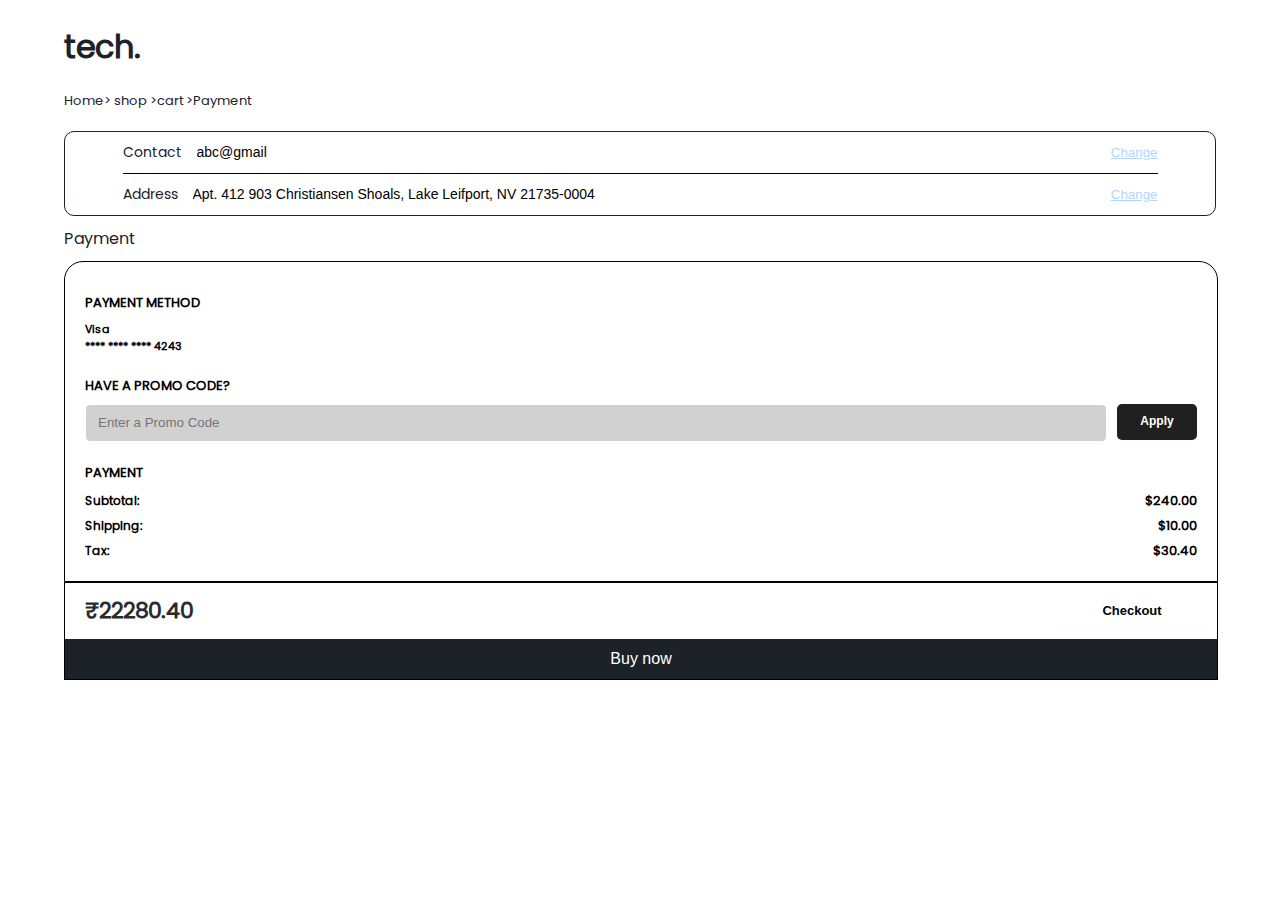
<file: payment.html>
<!DOCTYPE html>
<html lang="en">

<head>
  <meta charset="UTF-8">
  <meta name="viewport" content="width=device-width, initial-scale=1.0">
  <title>tech payment</title>
  <link rel="stylesheet" href="css/style.css">
  <link rel="stylesheet" href="css/navbar.css">
</head>

<body>

  <div class="payment-loader" id="payment-loader">
    <div class="loading">
      <svg xmlns="http://www.w3.org/2000/svg" width="124" height="124" viewBox="0 0 124 124">
        <circle class="circle-loading" cx="62" cy="62" r="59" fill="none" stroke="hsl(0, 0%, 100%)" stroke-width="6px">
        </circle>
        <circle class="circle" cx="62" cy="62" r="59" fill="none" stroke="hsl(210, 31%, 80%)" stroke-width="6px"
          stroke-linecap="round"></circle>
        <polyline class="check" points="73.56 48.63 57.88 72.69 49.38 62" fill="none" stroke="hsl(210, 31%, 80%)"
          stroke-width="6px" stroke-linecap="round"></polyline>
      </svg>
    </div>
    <p id="last-great-message">your payment is done</p>
    <p id="last2-great-message">thank You from Team tech. 😊</p>
  </div>
  <div class="payment-page-main">
    <h1>tech.</h1>
    <div class="direction">
      <p><a href="index.html">Home</a></p>
      <p><a href="shop.html"> > shop ></a></p>
      <p><a href="cart.html">cart ></a></p>
      <p><a href="#">Payment</a></p>
    </div>
    <div class="personDetail">
      <div class="part">
        <div>
          <p>Contact</p>
          <input type="email" name="" value="abc@gmail" id="">
        </div>
        <button onclick="laststep()">Change</button>
      </div>
      <div class="part">
        <div>
          <p>Address</p>
          <input type="email" name="" value=" Apt. 412 903 Christiansen Shoals, Lake Leifport, NV 21735-0004" id="">
        </div>
        <button>Change</button>
      </div>
    </div>
    <p id="titlePayment">Payment</p>
    <!-- <div class="bottom-payment-box">
      <div class="partpayment">
        <h6>card name</h6>
        <input type="text" name="" id="">
      </div>
      <div class="partpayment">
        <h6>card number</h6>
        <input type="text" name="" id="">
      </div>
      <div class="partpayment">
        <h6>exspiry</h6>
        <input type="text" name="" id="">
      </div>
      <div class="partpayment">
        <h6>cvv</h6>
        <input type="text" name="" id="">
      </div>
    </div> -->

    <div class="container">
      <div class="card cart">
        <div class="steps">
          <div class="step">
            <hr>
            <div>
              <span>PAYMENT METHOD</span>
              <p>Visa</p>
              <p>**** **** **** 4243</p>
            </div>
            <hr>
            <div class="promo">
              <span>HAVE A PROMO CODE?</span>
              <form class="form">
                <input class="input_field" placeholder="Enter a Promo Code" type="text">
                <button>Apply</button>
              </form>
            </div>
            <hr>
            <div class="payments">
              <span>PAYMENT</span>
              <div class="details">
                <span>Subtotal:</span>
                <span>$240.00</span>
                <span>Shipping:</span>
                <span>$10.00</span>
                <span>Tax:</span>
                <span>$30.40</span>
              </div>
            </div>
          </div>
        </div>
      </div>

      <div class="card checkout">
        <div class="footer">
          <label class="price">₹22280.40</label>
          <button class="checkout-btn">Checkout</button>
        </div>
        <button id="finalbtn" onclick="laststep()">Buy now</button> 
      </div>
    </div>
  </div>
  <script>
    function laststep() {
      let paymentLoader = document.getElementById("payment-loader");
      paymentLoader.style.display = "flex";
      setTimeout(function () {
        paymentLoader.style.display = "none";
        Notification.requestPermission().then(perm => {
          if (perm === "granted"){
            new Notification("Thx for shop with us 😊",{
            body: "your order on the way 🚚",
          icon:"./photo/notilogo.png"
         })
          }
          else{
            alert("Notification Permission is denined");
          }
        })
      }, 8000);

    }
  </script>
</body>

</html>
</file>
<file: css/style.css>
@font-face {
    font-family: font;
    src: url("../font/Gilmer\ Regular.otf");
}

@font-face {
    font-family: mone;
    src: url("../font/Montserrat.ttf");
}

@font-face {
    font-family: popi;
    src: url("../font/Poppins-Regular.ttf");
}

@font-face {
    font-family: titleFont;
    src: url("../font/Archivo-VariableFont_wdth\,wght.ttf");
}

* {
    padding: 0;
    margin: 0;
}

:root {
    --background: #f5f5f7;
    --sec-back: #fff;
    --main: #1D2128;
    --main2: #afd7ff;
}

a {
    color: var(--main);
    text-decoration: none;
}

a:hover {
    color: var(--main2);
}

::selection {
    background-color: #1D2128;
    color: #fff;
}

body {
    font-family: popi;
    color: var(--main);
    scroll-behavior: smooth;
}

input[type=checkbox] {
    accent-color: #fff;
    mix-blend-mode: multiply;
}

#titleFont {
    font-family: titleFont;
    font-weight: 800;
}
input{
    outline: none;
    border: none;
}
select {
    border: none;
    background-color: #ffffff;
    color: #000000;
    margin-left: 7px;
}

option {
    background: rgba(221, 221, 221, 0.137);
    backdrop-filter: blur(5px);
    margin: 15px;
}

button {
    cursor: pointer;
    border: none;
    outline: none;
}

svg:hover>path {
    fill: cadetblue;
}

#svg:hover {
    fill: cadetblue;
}


.title {
    margin: 100px 0 30px 0;
    font-size: 40px;
    padding: 15px 0;
}

#payment-loader {
    display: none;
    flex-direction: column;
    position: fixed;
    top: 0;
    z-index: 130;
    justify-content: center;
    align-items: center;
    background-color: #fff;
    width: 100%;
    height: 100vh;
}

.loading {
    width: 124px;
    height: 124px;
}

.loading svg {
    display: block;
    width: 100%;
    height: 100%;
}

.circle {
    transform: rotate(-90deg);
    transform-origin: center;
    stroke-dasharray: 380;
    stroke-dashoffset: 380;
    animation: circle_4 1.3s ease-in-out forwards;
}

.check {
    stroke-dasharray: 45;
    stroke-dashoffset: 45;
    animation: check_4 0.2s 2s ease-in-out forwards;
}

@keyframes circle_4 {
    0% {
        stroke-dashoffset: 380;
    }

    100% {
        stroke-dashoffset: 0;
    }
}

@keyframes check_4 {
    0% {
        stroke-dashoffset: 45;
    }

    100% {
        stroke-dashoffset: 90;
    }
}

#last-great-message,
#last2-great-message {
    position: absolute;
    display: flex;
    justify-content: center;
    align-items: center;
    height: 300px;
    width: 500px;
    font-size: 23px;
    color: #ffffff00;
}

#last-great-message {

    animation: nayan 4s ease-in-out forwards;
    animation-delay: 3s;
}

#last2-great-message {
    animation: nayan2 4s ease-in-out forwards;
    animation-delay: 5s;
}

@keyframes nayan {
    0% {
        background-color: #fff;
    }

    50% {
        color: #0c0c0c;
        background-color: #fff;
    }

    100% {
        background-color: #fff;
    }
}

@keyframes nayan2 {
    0% {
        background-color: #fff;
    }

    50% {
        color: #0c0c0c;
        background-color: #fff;
    }

    100% {
        background-color: #fff;
    }
}

/* -----------------
++++++++++++++++++
***************
log in css start here
***************
++++++++++++++++++
----------------- */
.login-main {
    display: flex;
    justify-content: center;
    align-items: center;
    height: 100vh;
}

.login-part {
    margin: 6vh;
    width: 45%;
    display: flex;
    flex-direction: column;
    justify-content: center;
    align-items: center;
}

.login-part>.img-sec {
    width: 100%;
    height: 90vh;
    position: relative;
    overflow: hidden;
    display: flex;
    justify-content: center;
    align-items: center;
    border-radius: 10px;
}

.login-part>.img-sec>img {
    position: absolute;
    width: 100%;
    opacity: 0.8;
}

.login-part>.img-sec>h1 {
    position: absolute;
    z-index: 2;
    color: #fff;
    font-size: 120px;
}

.login-part-input {
    width: 90%;
    display: flex;
    flex-direction: column;
}

.login-part-input>input,
.login-part-input>a>button {
    height: 46px;
    border-radius: 10px;
}

.login-part-input>input {
    border: none;
    margin: 10px 0;
    width: 94%;
    outline: none;
    padding: 0 16px;
    background-color: #E6E6E6;
}

.login-part-input>input:focus {
    border: 1px solid #6e6e6e;
}

.login-part-input>a>button {
    width: 100%;
    background-color: var(--main);
    color: #ffffff;
    font-weight: 700;
}

.login-part>.or {
    width: 80%;
    height: 14px;
    margin: 20px 0;
    border-bottom: 1px solid #000;
    position: relative;
}

.login-part>.or::before {
    content: 'OR';
    left: 44%;
    padding: 2px 15px;
    position: absolute;
    background-color: #fff;
}

.login-option {
    display: flex;
}

.login-option>div {
    margin: 3px 10px;
    width: 36px;
    height: 34px;
    display: flex;
    justify-content: center;
    align-items: center;
    border-radius: 4px;
    background-color: #E6E6E6;
}

.login-option>div>img {
    width: 60%;
    padding: 4px 10px;
}

/* -----------------
++++++++++++++++++
***************
log in css end here
***************
++++++++++++++++++
----------------- */


#main {
    filter: none;
}

.direction {
    display: flex;
    align-items: center;
    margin: 90px 0px 30px 0px;
}

.direction>p {
    font-size: 13px;
}

.main {
    width: 100%;
}

.main>.banner {
    display: flex;
    justify-content: center;
    width: 100%;
    height: 500px;
    position: relative;
    background-color: #f5f4f6;
}

.main>.banner>video {
    position: absolute;
    height: 500px;
    right: 0;
}

.main>.banner>.banner-detail {
    position: absolute;
    top: 40%;
    left: 60px;
    z-index: 2;
}

.main>.banner>.banner-detail>p {
    color: #f5f4f6;
    background-color: var(--main);
    border-radius: 5px;
    width: fit-content;
    padding: 5px 10px;
}

.main>.banner>.banner-detail>h1 {
    font-size: 45px;
    margin: 8px 0;
}

.main>.banner>.banner-detail>div {
    display: flex;
    align-items: baseline;
}

.main>.banner>.banner-detail>div>a {
    color: var(--main);
}

#bannerBtn {
    background-color: var(--main);
    color: #fff;
    border-radius: 50px;
    width: fit-content;
    padding: 5px 20px;
    margin-left: 8px;
    text-decoration: none;
}

.topProduct1 {
    width: min(90%, 1200px);
    margin: 6px auto;
    position: relative;
    transition: all 3s linear;
}

.topProduct1>.card-section {
    width: 100%;
    display: flex;
    overflow-x: auto;
    scroll-behavior: smooth;
}

.topProduct1>.card-section::-webkit-scrollbar {
    display: none;
}

.topProduct1>.card-section>.card {
    color: #252525;
    text-transform: capitalize;
    min-width: 200px;
    display: flex;
    margin: 5px;
    flex-direction: column;
    justify-items: center;
    align-content: flex-start;
}

.topProduct1 .card-section .card:last-child {
    border: none;
}

.topProduct1>.card-section>.card>.img-section {
    padding: 20px 0;
    display: flex;
    justify-content: center;
    align-items: center;
    border-radius: 5px;
    background-color: #f0f0f0;
}

.topProduct1>.card-section>.card>.img-section>img {
    height: 150px;
    width: 150px;
}

.topProduct1>.card-section>.card>.detail-section>h3 {
    margin: 9px 0 5px 0;
}

.topProduct1>.card-section>.card>.detail-section>p {
    margin-top: 5px;
    font-size: 16px;
    color: rgb(71, 71, 71);
    font-weight: 600;
}

.nextPrevBtn::selection {
    background-color: #f5f4f600;
    color: var(--main);
}

.nextPrevBtn {
    font-size: 28px;
    text-align: center;
    border-radius: 50%;
    background-color: #61616117;
    cursor: pointer;
    height: 40px;
    width: 40px;
    position: absolute;
    top: 50%;
}

.nextPrevBtn:hover {
    background-color: #2525255d;
    color: var(--main);
}

#prev {
    left: -40px;
}

#next {
    right: -40px;
}

.about {
    width: min(90%, 1200px);
    margin: 0 auto;

}

.about>.part-section {
    display: flex;
    justify-content: space-between;
    flex-wrap: wrap;
}

.about>.part-section>.part {
    width: min(100%, 560px);
    margin: 50px 0;

}

.about>.part-section>.part>h1 {
    font-size: 45px;
}

.about>.part-section>.part>.p01 {
    background: -webkit-linear-gradient(312deg, rgba(255, 255, 255, 0) 0%, rgb(108, 162, 233) 14%);
    -webkit-background-clip: text;
    -webkit-text-fill-color: transparent;
}

.about>.part-section>.part>.p02 {
    background: -webkit-linear-gradient(312deg, rgba(255, 255, 255, 0) 0%, rgb(108, 233, 160) 14%);
    -webkit-background-clip: text;
    -webkit-text-fill-color: transparent;
}

.about>.part-section>.part>.p03 {
    background: -webkit-linear-gradient(312deg, rgba(255, 255, 255, 0) 0%, rgb(169, 233, 108) 14%);
    -webkit-background-clip: text;
    -webkit-text-fill-color: transparent;
}

.about>.part-section>.part>.p04 {
    background: -webkit-linear-gradient(312deg, rgba(255, 255, 255, 0) 0%, rgba(233, 108, 123, 1) 14%);
    -webkit-background-clip: text;
    -webkit-text-fill-color: transparent;
}

.about>.part-section>.part>h2 {
    text-transform: capitalize;
    font-size: 30px;
    font-weight: 400;
    color: #252525;
}

.about>.part-section>.part>p {
    font-size: 14px;
    width: 80%;
    color: #838383;
}

.ps5Banner {
    width: 100%;
    height: 485px;
    overflow: hidden;
    position: relative;
    background-color: #838383;
}

.ps5Banner>.ps5Upper {
    position: absolute;
    z-index: 3;
    bottom: 0;
    right: 30px;
}

.ps5Banner>.ps5Behind {
    position: absolute;
    z-index: 1;
    bottom: 0;
    right: 30px;
}

.ps5Banner>.ps5logo {
    position: absolute;
    z-index: 2;
    bottom: 130px;
    right: 30px;
    animation: ps5Logo 2s linear loop;

}

@keyframes ps5Logo {
    from {
        right: 200px;
    }

    to {
        right: 30px;
    }
}

.category {
    display: flex;
    flex-direction: column;
    width: min(90%, 1200px);
    margin: 0 auto;
    position: relative;
}

.category>.head-title {
    display: flex;
    justify-content: space-between;
    align-items: baseline;
}

.head-title>a {
    text-decoration: underline;
}

.category>.head-title>p {
    font-size: 32px;
}

.category>.category-card-section {
    width: 100%;
    display: flex;
    overflow-x: auto;
    scroll-behavior: smooth;
    margin: 30px 0;
}

.category>.category-card-section::-webkit-scrollbar {
    display: none;
}

.category>.category-card-section>.category-card {
    min-width: 200px;
    min-height: 230px;
    display: flex;
    flex-direction: column;
    align-items: center;
    justify-content: center;
    background-color: #f0f0f0;
    border-radius: 10px;
    margin: 0 8px 0 0;
    position: relative;
}

.category>.category-card-section>.category-card>p {
    position: absolute;
    bottom: 10px;
}

.deal-sec {
    display: flex;
    flex-direction: column;
    width: min(90%, 1200px);
    margin: 20px auto;
    position: relative;
    padding: 50px;
    border-radius: 10px;
    background-color: #F0F0F0;
}

.deal-sec>.head-title {
    display: flex;
    justify-content: space-between;
    align-items: baseline;
    padding-bottom: 30px;
}

.deal-sec>.head-title>p {
    font-size: 32px;
}

.deal-sec>.deal-card-sec {
    display: flex;
}

.deal-card {
    display: flex;
    align-items: center;
    flex-direction: column;
    margin: 20px auto;
    position: relative;
    padding: 20px;
    margin: 0 15px 0 0;
    border-radius: 10px;
    background-color: #ffffff;
}

.deal-sec>.deal-card-sec>.part1 {
    display: flex;
}

.deal-sec>.deal-card-sec>.part1>.deal-card {
    width: 340px;
    height: 353px;
}

.deal-sec>.deal-card-sec>.part1>.deal-card>.detail {
    display: contents;
    align-items: center;
}

.deal-sec>.deal-card-sec>.part1>.deal-card>.detail>p,
.deal-sec>.deal-card-sec>.part2>.deal-card>.detail>p {
    font-size: 14px;
}

.deal-sec>.deal-card-sec>.part1>.deal-card>.detail>h1,
.deal-sec>.deal-card-sec>.part2>.deal-card>.detail>h1 {
    font-size: 28px;
    margin: 5px 0;
}

.deal-sec>.deal-card-sec>.part1>.deal-card>img {
    position: absolute;
    width: 80%;
    bottom: 14px;

}

.deal-sec>.deal-card-sec>.part1>.deal-card>.detail {
    display: contents;
    align-items: center;
}

.deal-sec>.deal-card-sec>.part1>.deal-card>.detail>.btn-sec>button,
.deal-sec>.deal-card-sec>.part2>.deal-card>.detail>.btn-sec>button {
    background-color: var(--main);
    color: var(--background);
    font-size: 12px;
    border-radius: 50px;
    padding: 8px 16px;
}

.deal-sec>.deal-card-sec>.part1>.deal-card>.detail>.btn-sec>a,
.deal-sec>.deal-card-sec>.part2>.deal-card>.detail>.btn-sec>a {
    font-size: 14px;
    margin-left: 10px;
}

.deal-sec>.deal-card-sec>.part2 {
    display: flex;
    flex-direction: column;
}

.deal-sec>.deal-card-sec>.part2>.deal-card {
    flex-direction: row;
    margin: 0 0 8px 0;
    width: 380px;
    height: 153px;
}

.deal-sec>.deal-card-sec>.part2>.deal-card>img {
    position: absolute;
    right: 10px;
}

/* -----------------
++++++++++++++++++
***************
about css start here
***************
++++++++++++++++++
----------------- */

.timeline {
    width: 100%;
    display: flex;
    color: var(--main);
    justify-content: space-evenly;
    background-color: #C1CDE2;
}

.timeline>.timepart {
    display: flex;
    align-items: center;
    justify-content: center;
    flex-direction: column;
    width: 40%;
    margin: 100px 0;
}

.timeline>.timepart>.detailTitle {
    width: min(60%, 300px);
}

.timeline>.timepart>.detailTitle>h1 {
    font-size: 50px;
}

.timeline>.timepart>.timeInPart {
    display: flex;
    margin: 22px 0;
    align-items: baseline;
}

.timeline>.timepart>.timeInPart>.logo-sec-time {
    width: 31px;
    height: 27.25px;
    background-color: #828FA5;
    display: flex;
    justify-content: center;
    align-items: center;
    margin: 0 20px 0 0;
    border-radius: 50%;
}

.timeline>.timepart>.timeInPart>.time-deatil {
    font-size: 15px;
}

.timeline>.timepart>.timeInPart>.time-deatil>h1 {
    font-size: 19px;
    text-transform: capitalize;
}

.timeline>.timepart>.timeInPart>.inactive {
    background-color: #ffffff;
}

.timeline>.timepart>.timeInPart>.inactive>img {
    opacity: 0;
}

.storeLocation {
    width: 100%;
    overflow: hidden;
}

.storeLocation>.main-store {
    position: relative;
    height: 960px;
    display: flex;
    justify-content: center;
}

.storeLocation>.main-store>.img-shadow-box {
    position: absolute;
    z-index: 1;
    width: 100%;
    bottom: 0;
    height: 1000px;
    background: linear-gradient(0deg, rgba(255, 255, 255, 1) 20%, rgba(255, 255, 255, 0.5) 57%, rgba(233, 108, 123, 0) 100%);
}

.storeLocation>.main-store>#mainBackStore {
    position: absolute;
    box-shadow: inset 100px 20px 30px #000;
}

.storeLocation>.main-store>.storeDetail {
    position: absolute;
    bottom: 30px;
    text-align: center;
    z-index: 2;
}

.storeLocation>.main-store>.storeDetail>h1 {
    font-size: 76px;
}

.storeLocation>.main-store>.storeDetail>input {
    background-color: var(--main);
    color: #fff;
    outline: none;
    border: none;
    margin: 20px 0;
    border-radius: 6px;
    width: 250px;
    padding: 12px;
}

.other-location {
    width: 95%;
    display: flex;
    justify-content: space-evenly;
    margin: auto 2.5%;
    text-transform: capitalize;
}

.other-location>.card {
    position: relative;
    height: 300px;
    width: 350px;
    overflow: hidden;
}

.other-location>.ahemedabad {
    width: 490px;
}

.other-location>.card>img {
    width: 100%;
}

.other-location>.card>.box-img-back {
    position: absolute;
    bottom: 0;
    width: 100%;
    height: 200px;
    background: linear-gradient(0deg, rgba(255, 255, 255, 1) 20%, rgba(255, 255, 255, 0.5) 57%, rgba(233, 108, 123, 0) 100%);
}

.other-location>.card>.detail-location {
    position: absolute;
    z-index: 1;
    bottom: 0;
    padding: 15px;
}

.other-location>.card>.detail-location>h1 {
    font-size: 35px;

}

/* -----------------
++++++++++++++++++
***************
about css end here
***************
++++++++++++++++++
----------------- */




/* -----------------
++++++++++++++++++
***************
cart css start here
***************
++++++++++++++++++
----------------- */

.cart-main-page {
    width: min(90%, 1440px);
    margin: 2.5vh auto;
}

.cart-main-page>.cart-main {
    display: flex;
    justify-content: space-between;
}

.cart-main-page>.cart-main>.part {
    width: 65%;
    border-radius: 10px;
}

.cartBox {
    display: flex;
    width: 100%;
    justify-content: space-evenly;
    align-items: center;
    padding: 14px 0;
    margin: 5px 0;
    border-radius: 10px;
    background-color: #e0e0e0;
}

.cartBox>.detail {
    font-size: 16px;
}

.cartBox>img {
    width: 70px;
    height: 70px;
}

.cartBox>.cartQuantity {
    display: flex;
    align-items: baseline;
}

.cartBox>.cartQuantity>button {
    background-color: transparent;
    margin: 0 12px;
}

.cartBox>button {
    background-color: transparent;
    text-decoration: underline;
    color: rgb(255, 72, 72);
    height: 100%;
}

.cart-main-page>.cart-main>.applyCode {
    width: 28%;
    height: 100%;
    background-color: #e0e0e0;
    padding: 10px 20px;
}

.cart-main-page>.cart-main>.applyCode>.code {
    border: 1px solid var(--main);
    border-radius: 60px;
    height: 40px;
    display: flex;
    align-items: center;
    margin: 10px 0;
    border-top: 1px solid var(--main);
}

.cart-main-page>.cart-main>.applyCode>.code>input {
    background: transparent;
    outline: none;
    border: none;
    width: 80%;
    padding: 0 0 0 20px;
}

.cart-main-page>.cart-main>.applyCode>.code>button {
    background-color: var(--main);
    color: #fff;
    border-radius: 40px;
    padding: 9px 20px;
    margin: 0 7px 0 0;
}

.cart-main-page>.cart-main>.applyCode>.line-br {
    border-bottom: 1px solid #000;
    margin: 8px 0;
}

.cart-main-page>.cart-main>.applyCode>.detailCode>.line {
    display: flex;
    justify-content: space-between;
}

.cart-main-page>.cart-main>.applyCode>.detailCode>.line>h4 {
    color: #6d6d6d;
    font-weight: 400;
}
#goPaymentPAge{
    display: flex;
    justify-content: center;
    align-items: center;
    border-radius: 10px;
    width: 100%;
    margin: 14px 0 0 0 ;
    height: 40px;
    background-color: var(--main);
    color: #fff;
}

/* -----------------
++++++++++++++++++
***************
cart css end here
***************
++++++++++++++++++
----------------- */





/* -----------------
++++++++++++++++++
***************
help css start here
***************
++++++++++++++++++
----------------- */
.upper-help-part-title{
    text-align: center;
    padding: 150px 0 50px 0;
    background-color: #dddddd;
}
.upper-help-part-title>h1{
    font-size: 65px;
}
.upper-part-help-detail{
    width: 80%;
    margin: 60px auto;
    display: flex;
    justify-content: space-evenly;
    align-items: center;
}
.upper-part-help-detail>.part{
    display: flex;
}
.upper-part-help-detail>.part>.icon-part{
    display: flex;
    justify-content: center;
    align-items: center;
}
.upper-part-help-detail>.part>.icon-part>img{
    width: 25px;
    height: 25px;
}
.upper-part-help-detail>.part>.detail-part{
    margin-left: 16px;
}
.headquaterBg{
    position: relative;
    width: 100%;
    height: 528px;
}
.headquaterBg>img{
    width: 100%;
}
.headquaterBg>.head-detail{
    width: 300px;
    position: absolute;
    text-transform: capitalize;
    top: 250px;
    left: 60px;
}
.headquaterBg>.head-detail>h1{
    font-size: 43px;
}
.form-help{
    text-transform: capitalize;
    background-color: #dddddd;
}
.form-help>p{
    text-align: center;
    padding: 80px 0 17px 0;
}
.form-help>h1{
    text-align: center;
    font-size: 40px;
    width: 400px;
    margin: 0 auto;
}
.form-help>.form-in{
    width: 700px;
    margin: 30px auto;
}
.form-help>.form-in>label{
    font-size: 13px;
    width: 100%;
}
.form-help>.form-in>input{
    outline: none;
    border: none;
    height: 60px;
    width: 100%;
    background-color: #fff;
}
.form-help>.form-in>textarea{
    max-width: 100%;
    width: 100%;
}
#form-btn{
    height: 60px;
    margin: 20px 0 60px 0;
    background-color: var(--main);
    color: #fff;
    width: 100%;
}
.touchSection{
    width: 100%;
    padding: 130px 0;
    display: flex;
    text-align: center;
    flex-direction: column;
    justify-content: center;
    align-items: center;
    background-color: #fff;
}
.touchSection>p{
    font-size: 48px;
    width: 50%;
    text-transform: capitalize;
    padding: 30px;
}
.touchSection>div{
    width: 50%;
    display: flex;
    justify-content: space-between;
}
.touchSection>div>input{
    font-size: 20px;
    width: 68%;
    border: 1px solid var(--main);
    height: 60px;
    padding:  0 20px;
}
.touchSection>div>button{
    font-size: 20px;
    width: 28%;
    background-color: var(--main);
    color: #fff;
}



/* -----------------
++++++++++++++++++
***************
help css end here
***************
++++++++++++++++++
----------------- */






/* -----------------
++++++++++++++++++
***************
404 css start here
***************
++++++++++++++++++
----------------- */


.error-page{
    display: flex;
    align-items: center;
    flex-direction: column;
    justify-content: center;
    padding: 100px 0;
}
.error-page>img{
    width: 300px;
    height: 300px;
}
.error-page>h3{
font-size: 64px;
padding: 20px 0;
}
.error-page>a{
    margin: 19px 0;
    padding: 20px 100px;
    background-color: var(--main);
    color: #fff;
}



/* -----------------
++++++++++++++++++
***************
404 css end here
***************
++++++++++++++++++
----------------- */


/* -----------------
++++++++++++++++++
***************
product css start here
***************
++++++++++++++++++
----------------- */

.payment-page-main {
    width: min(90%, 1440px);
    margin: 2.5vh auto;
}

.payment-page-main>.direction {
    margin: 20px 0;
}

.payment-page-main>.personDetail {
    border-radius: 10px;
    border: 1px solid var(--main);
}

.payment-page-main>.personDetail>.part {
    display: flex;
    width: 90%;
    margin: 0px auto;
    padding: 10px 0;
    justify-content: space-between;
    border-bottom: 1px solid #000;
}

.payment-page-main>.personDetail>.part>div {
    font-size: 14px;
    display: flex;
}

.payment-page-main>.personDetail>.part:last-child {
    border: none;
}

.payment-page-main>.personDetail>.part>div>input {
    margin-left: 15px;
    outline: none;
    border: none;
    width: 600px;
    font-size: 14px;
}

.payment-page-main>.personDetail>.part>button {
    background-color: transparent;
    text-decoration: underline;
    color: var(--main2);
}

#titlePayment {
    padding: 10px 0;
}

.partpayment {
    padding: 7px 0;
}

.partpayment>input {
    height: 40px;
    width: 500px;
    border: none;
    outline: none;
    border-radius: 10px;
    background-color: #EFEFEF;
}

/* Body */
.container {
    display: grid;
    grid-template-columns: auto;
    gap: 0px;
}

hr {
    height: 1px;
    background-color: #ffffff;
    border: none;
}

.container>.card {
    width: 100%;
    background: #ffffff;
    border: 1px solid #000;
}

/* .title {
    width: 100%;
    height: 40px;
    position: relative;
    display: flex;
    align-items: center;
    padding-left: 20px;
    border-bottom: 1px solid #ffffff;
    font-weight: 700;
    font-size: 11px;
    color: #000000;
} */

/* Cart */
.cart {
    border-radius: 19px 19px 0px 0px;
}

.cart .steps {
    display: flex;
    flex-direction: column;
    padding: 20px;
}

.cart .steps .step {
    display: grid;
    gap: 10px;
}

.cart .steps .step span {
    font-size: 13px;
    font-weight: 600;
    color: #000000;
    margin-bottom: 8px;
    display: block;
}

.cart .steps .step p {
    font-size: 11px;
    font-weight: 600;
    color: #000000;
}

/* Promo */
.promo form {
    display: grid;
    grid-template-columns: 1fr 80px;
    gap: 10px;
    padding: 0px;
}

.input_field {
    width: auto;
    height: 36px;
    padding: 0 0 0 12px;
    border-radius: 5px;
    outline: none;
    border: 1px solid #ffffff;
    background-color: #d1d1d1;
    transition: all 0.3s cubic-bezier(0.15, 0.83, 0.66, 1);
}

.input_field:focus {
    border: 1px solid transparent;
    box-shadow: 0px 0px 0px 2px #d6d6d6;
    background-color: #ffffff;
}

.promo form button {
    display: flex;
    flex-direction: row;
    justify-content: center;
    align-items: center;
    padding: 10px 18px;
    gap: 10px;
    width: 100%;
    height: 36px;
    
    background: #202020;
    box-shadow: 0px 0.5px 0.5px #ffffff, 0px 1px 0.5px rgba(239, 239, 239, 0.5);
    border-radius: 5px;
    border: 0;
    font-style: normal;
    font-weight: 600;
    font-size: 12px;
    line-height: 15px;
    color: #ffffff;
}

/* Checkout */
.payments .details {
    display: grid;
    grid-template-columns: 10fr 1fr;
    padding: 0px;
    gap: 5px;
}

.payments .details span:nth-child(odd) {
    font-size: 12px;
    font-weight: 600;
    color: #000000;
    margin: auto auto auto 0;
}

.payments .details span:nth-child(even) {
    font-size: 13px;
    font-weight: 600;
    color: #000000;
    margin: auto 0 auto auto;
}

.checkout .footer {
    display: flex;
    align-items: center;
    justify-content: space-between;
    padding: 10px 10px 10px 20px;
    background-color: #ffffff;
}

.price {
    position: relative;
    font-size: 22px;
    color: #2B2B2F;
    font-weight: 900;
}

.checkout .checkout-btn {
    display: flex;
    flex-direction: row;
    justify-content: center;
    align-items: center;
    width: 150px;
    height: 36px;
    background: #ffffff;
    box-shadow: 0px 0.5px 0.5px #ffffff, 0px 1px 0.5px rgba(239, 239, 239, 0.5);
    border-radius: 7px;
    border: 1px solid #ffffff;
    color: #000000;
    font-size: 13px;
    font-weight: 600;
    transition: all 0.3s cubic-bezier(0.15, 0.83, 0.66, 1);
}
#finalbtn{
    width: 100%;
    font-size: 16px;
    padding: 6px 0;
    height: 40px;
    background-color: var(--main);
    color: #fff;
}
</file>
<file: css/navbar.css>
header {
    width: 100%;
    padding: 10px;
    display: flex;
    position: fixed;
    top: 0;
    left: 0;
    z-index: 99;
    align-items: center;
    text-transform: capitalize;
    justify-content: space-evenly;
    box-shadow: rgba(99, 99, 99, 0.2) 0px 2px 8px 0px;
    background: rgba(255, 255, 255, 0.658);
backdrop-filter: blur(15.7px);
-webkit-backdrop-filter: blur(15.7px);
border: 1px solid rgba(255, 255, 255, 0.29);
}

.logo {
    font-weight: 700;
    font-size: 30px;
}

header>.nav {
    display: flex;
}

header>.nav>ul {
    display: flex;
}

header>.nav>ul>li {
    list-style: none;
    margin: 0 2px;
    font-size: 14px;
    cursor: pointer;
    padding: 5px 13px;
}

header>.nav>ul>li>.sub-menu {
    width: 1100px;
    position: absolute;
    left: 0%;
    margin: 0 7%;
    padding: 10px 30px;
    border-radius: 0px 0px 10px 10px;
    overflow-y: scroll;
    top: 100%;
    color: #1D2128;
    background-color: #ffffff;
    border-bottom: 3px solid #66adff;
    transition: all 0.3s ease;
    transform: translateY(20px);
    opacity: 0;
    visibility: hidden;
    /* transform: translateY(0);
    opacity: 1;
    visibility: visible; */

}

header>.nav>ul>li>.sub-menu::-webkit-scrollbar {
    background-color: transparent;
}

#openBtn,
#closeBtn {
    display: none;
}

header>.nav>ul>.menu-item-has-children:hover>.sub-menu {
    transform: translateY(0);
    opacity: 1;
    visibility: visible;
}

header>.nav>ul>li>.sub-menu>.main-menu>.main-box {
    display: flex;
    justify-content: space-evenly;
    width: 100%;
}

header>.nav>ul>li>.sub-menu>.main-menu>.main-box>.box-inner {
    min-width: calc(100%/6);
}

header>.nav>ul>li>.sub-menu>.main-menu>.main-box>.img-box {
    width: 50%;
    display: flex;
    flex-wrap: wrap;
}

header>.nav>ul>li>.sub-menu>.main-menu>.main-box>.box-inner>h1 {
    font-size: 16px;
    font-weight: 600;
    letter-spacing: 0.5px;
    padding: 6px 0;
}

header>.nav>ul>li>.sub-menu>.main-menu>.main-box>.box-inner>h5 {
    padding: 10px 0 5px 0;
}

header>.nav>ul>li>.sub-menu>.main-menu>.main-box>.box-inner>p {
    font-size: 13px;
    padding: 5px 0;
}

header>.nav>ul>li>.sub-menu>.main-menu>.main-box>.box-inner>p:hover {
    color: #66adff;
}

header>.nav>ul>li>.sub-menu>.main-menu>.main-box>.box-inner>.img-sec{
    width: 100px;
    height: 100px;
    aspect-ratio: 1/1;
    display: flex;
    margin: 5px;
    align-items: center;
    justify-content: center;
    border-radius: 10px;
    background-color: #ecf0f4;
}

header>.nav>ul>li>.sub-menu>.main-menu>.main-box>.box-inner>.img-sec>img {
    width: 80%;
}

header>.nav>ul>li:hover {
    border-bottom: 1px solid #66adff;
    color: #ffffff;
    background-color: #66adff;
    border-radius: 60px;
}

header>.nav>ul>li>a{
    text-decoration: none;
}
header>.nav>ul>li:hover> a{
    color: #fff;
}

header>.icons {
    display: flex;
}

header>.icons>a>img {
    width: 21px;
    cursor: pointer;
    height: 21px;
    margin: 0 3px;
}

header>.icons>a>img:hover {
    transform: scale(1.3);
    margin: 0 6px;
}

footer  a{
    color: #fff;
}
footer {
    background-color: var(--main);
    color: #fff;
    display: flex;
    flex-direction: column;
    width: auto;
    text-transform: capitalize;
}

.footerlogo {
    font-size: 50px;
    margin: 20px 0;
}

footer>.upper-part {
    display: flex;
    padding: 40px 30px 20px 30px;
    justify-content: space-between;
}

footer>.main-footer-part {
    display: flex;
    width: 30%;
    flex-direction: column;
    justify-content: space-evenly;
    align-items: flex-start;
}
.subDetail{
    font-size: 12px;
}

footer>.upper-part>.main-footer-part>.detail>div {
    font-size: 16px;
    margin: 16px 0;
    display: flex;
    align-items: center;
}

footer>.upper-part>.main-footer-part>.detail>div>img {
    width: 20px;
    margin-right: 7px;
}

footer>.upper-part>.main-footer-part>.mailSub {
    margin: 10px 0;
    width: 100%;
    display: flex;
}

#footerEmail {
    padding: 4px 6px;
    border: none;
    color: #fff;
    text-transform: lowercase;
    background: transparent;
    border-bottom: 1px solid #fff;
    outline: none;
}
footer>.upper-part>.footerlinkpart{
    width: 70%;
    justify-content: space-evenly;
    display: flex;
}
footer>.upper-part>.main-footer-part>.footerLink{
    display: flex;
    flex-direction: column;
}
footer>.upper-part>.main-footer-part>.footerLink>p>img{
    margin-right: 8px;
    width: 16px;
}
footer>.upper-part>.main-footer-part>.footerLink>h1{
    padding-bottom: 10px;
    font-size: 20px;
}
footer>.upper-part>.main-footer-part>.footerLink>p{
    display: flex;
    padding: 4px 0;
    font-size: 15px;
    align-items: center;
}
footer>.upper-part>.main-footer-part>.footerLink>p:hover{
    cursor: pointer;
    color: #9ac9ff;
}
footer>.lower-part {
    display: flex;
    justify-content: space-evenly;
    align-items: center;
    font-size: 13px;
    border-top: 1px solid #fff;
}



@media (max-width: 500px) {

    #openBtn,
    #closeBtn {
        display: block;
    }

    .nav {
        position: absolute;
        top: 0;
        right: 0;
        flex-direction: column;
        height: 100vh;
        width: 330px;
        padding: 30px 0;
        overflow-y: scroll;
        transform: translateX(700px);
        background-color: rgb(255, 255, 255);
    }

    ul {
        flex-direction: column;
    }

    header>.nav>ul>li>.sub-menu {

        display: none;
    }

    header>.nav>ul>li>.active {
        display: flex;
        opacity: 1;
        margin: 0;
        visibility: visible;
        position: relative;
        left: auto;
        border: none;
        border-radius: 0;
        width: 320px;
        top: auto;
        box-shadow: none;
        padding: 10px;
        transform: translateY(0);
        opacity: 1;
        visibility: visible;
        margin-bottom: 30px;
    }

    header>.nav>ul>li>.sub-menu>.main-menu>.main-box {
        flex-direction: column;
    }

    header>.nav>ul>li>.sub-menu>.main-menu>.main-box>.box-inner {
        width: 100%;
    }

    header>.nav>ul>li {
        font-size: 21px;
        padding: 12px 5px;
        border-bottom: 1px solid #00000013;
    }

    header>.nav>ul>li:hover {
        border: none;
        color: #9ac9ff;
        background-color: #fff;
    }

    header>.nav>ul>li>.sub-menu>.main-menu>.main-box>.box-inner>.img-sec{
        height: 70px;
        width: 70px;
        border-radius: 5px;
    }

    header>.nav>ul>li>.sub-menu>.main-menu>.main-box>.img-box {
        width: 230px;
        flex-wrap: nowrap;
        overflow: scroll;
    }
}
</file>
